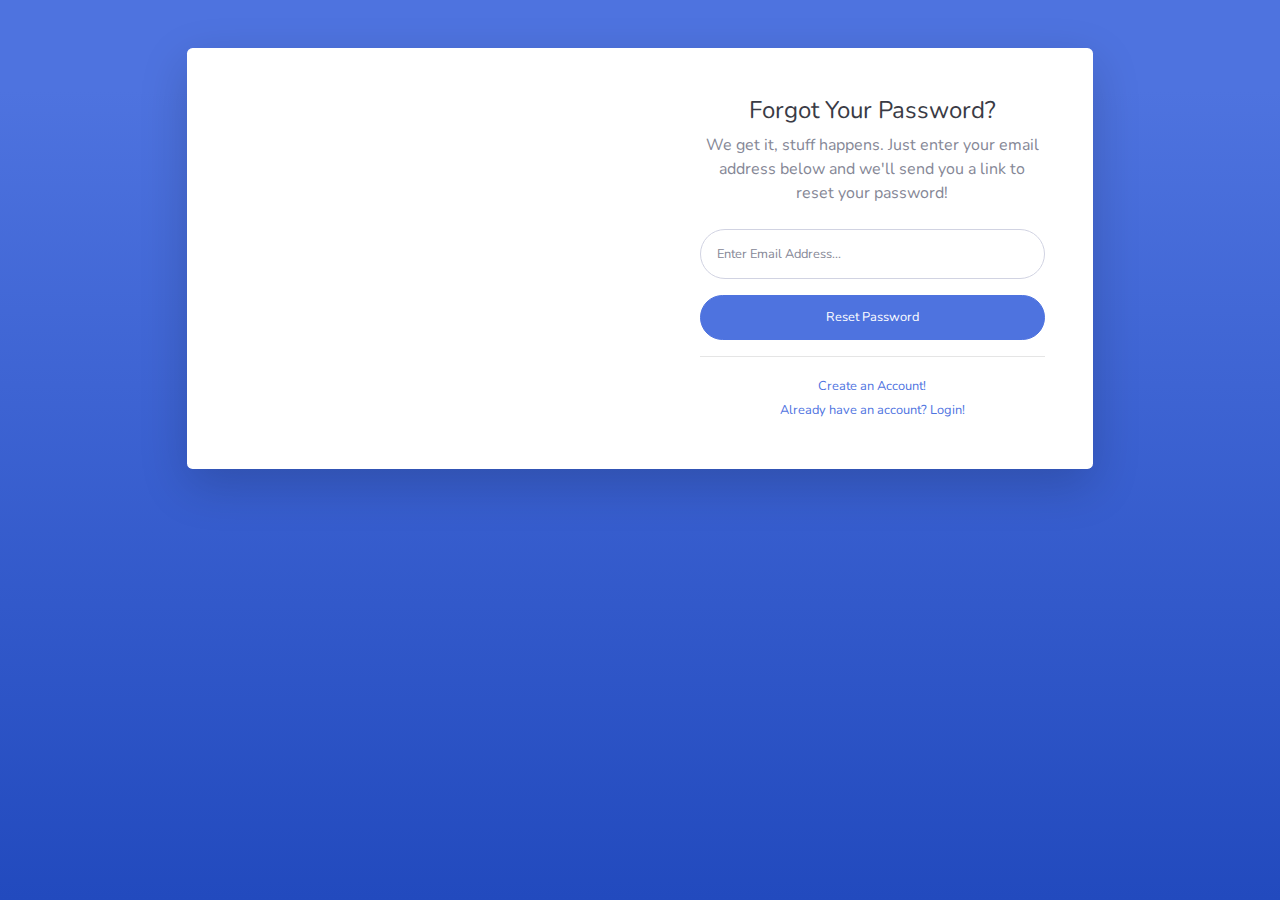
<file: sistema/forgot-password.html>
<!DOCTYPE html>
<html lang="en">

<head>

    <meta charset="utf-8">
    <meta http-equiv="X-UA-Compatible" content="IE=edge">
    <meta name="viewport" content="width=device-width, initial-scale=1, shrink-to-fit=no">
    <meta name="description" content="">
    <meta name="author" content="">

    <title>SB Admin 2 - Forgot Password</title>

    <!-- Custom fonts for this template-->
    <link href="vendor/fontawesome-free/css/all.min.css" rel="stylesheet" type="text/css">
    <link
        href="https://fonts.googleapis.com/css?family=Nunito:200,200i,300,300i,400,400i,600,600i,700,700i,800,800i,900,900i"
        rel="stylesheet">

    <!-- Custom styles for this template-->
    <link href="css/sb-admin-2.min.css" rel="stylesheet">

</head>

<body class="bg-gradient-primary">

    <div class="container">

        <!-- Outer Row -->
        <div class="row justify-content-center">

            <div class="col-xl-10 col-lg-12 col-md-9">

                <div class="card o-hidden border-0 shadow-lg my-5">
                    <div class="card-body p-0">
                        <!-- Nested Row within Card Body -->
                        <div class="row">
                            <div class="col-lg-6 d-none d-lg-block bg-password-image"></div>
                            <div class="col-lg-6">
                                <div class="p-5">
                                    <div class="text-center">
                                        <h1 class="h4 text-gray-900 mb-2">Forgot Your Password?</h1>
                                        <p class="mb-4">We get it, stuff happens. Just enter your email address below
                                            and we'll send you a link to reset your password!</p>
                                    </div>
                                    <form class="user">
                                        <div class="form-group">
                                            <input type="email" class="form-control form-control-user"
                                                id="exampleInputEmail" aria-describedby="emailHelp"
                                                placeholder="Enter Email Address...">
                                        </div>
                                        <a href="login.html" class="btn btn-primary btn-user btn-block">
                                            Reset Password
                                        </a>
                                    </form>
                                    <hr>
                                    <div class="text-center">
                                        <a class="small" href="register.html">Create an Account!</a>
                                    </div>
                                    <div class="text-center">
                                        <a class="small" href="login.html">Already have an account? Login!</a>
                                    </div>
                                </div>
                            </div>
                        </div>
                    </div>
                </div>

            </div>

        </div>

    </div>

    <!-- Bootstrap core JavaScript-->
    <script src="vendor/jquery/jquery.min.js"></script>
    <script src="vendor/bootstrap/js/bootstrap.bundle.min.js"></script>

    <!-- Core plugin JavaScript-->
    <script src="vendor/jquery-easing/jquery.easing.min.js"></script>

    <!-- Custom scripts for all pages-->
    <script src="js/sb-admin-2.min.js"></script>

</body>

</html>
</file>
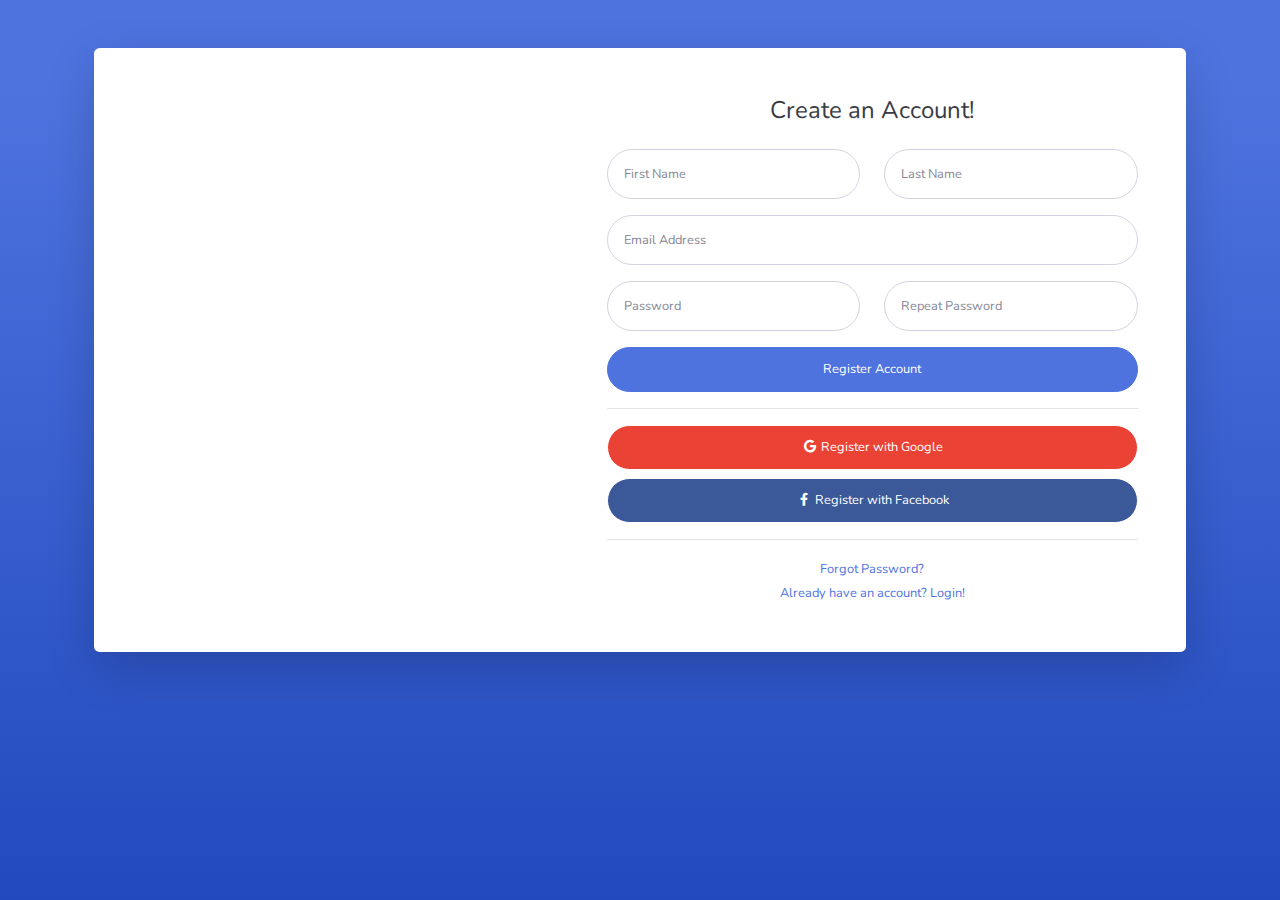
<file: sistema/register.html>
<!DOCTYPE html>
<html lang="en">

<head>

    <meta charset="utf-8">
    <meta http-equiv="X-UA-Compatible" content="IE=edge">
    <meta name="viewport" content="width=device-width, initial-scale=1, shrink-to-fit=no">
    <meta name="description" content="">
    <meta name="author" content="">

    <title>SB Admin 2 - Register</title>

    <!-- Custom fonts for this template-->
    <link href="vendor/fontawesome-free/css/all.min.css" rel="stylesheet" type="text/css">
    <link
        href="https://fonts.googleapis.com/css?family=Nunito:200,200i,300,300i,400,400i,600,600i,700,700i,800,800i,900,900i"
        rel="stylesheet">

    <!-- Custom styles for this template-->
    <link href="css/sb-admin-2.min.css" rel="stylesheet">

</head>

<body class="bg-gradient-primary">

    <div class="container">

        <div class="card o-hidden border-0 shadow-lg my-5">
            <div class="card-body p-0">
                <!-- Nested Row within Card Body -->
                <div class="row">
                    <div class="col-lg-5 d-none d-lg-block bg-register-image"></div>
                    <div class="col-lg-7">
                        <div class="p-5">
                            <div class="text-center">
                                <h1 class="h4 text-gray-900 mb-4">Create an Account!</h1>
                            </div>
                            <form class="user">
                                <div class="form-group row">
                                    <div class="col-sm-6 mb-3 mb-sm-0">
                                        <input type="text" class="form-control form-control-user" id="exampleFirstName"
                                            placeholder="First Name">
                                    </div>
                                    <div class="col-sm-6">
                                        <input type="text" class="form-control form-control-user" id="exampleLastName"
                                            placeholder="Last Name">
                                    </div>
                                </div>
                                <div class="form-group">
                                    <input type="email" class="form-control form-control-user" id="exampleInputEmail"
                                        placeholder="Email Address">
                                </div>
                                <div class="form-group row">
                                    <div class="col-sm-6 mb-3 mb-sm-0">
                                        <input type="password" class="form-control form-control-user"
                                            id="exampleInputPassword" placeholder="Password">
                                    </div>
                                    <div class="col-sm-6">
                                        <input type="password" class="form-control form-control-user"
                                            id="exampleRepeatPassword" placeholder="Repeat Password">
                                    </div>
                                </div>
                                <a href="login.html" class="btn btn-primary btn-user btn-block">
                                    Register Account
                                </a>
                                <hr>
                                <a href="index.html" class="btn btn-google btn-user btn-block">
                                    <i class="fab fa-google fa-fw"></i> Register with Google
                                </a>
                                <a href="index.html" class="btn btn-facebook btn-user btn-block">
                                    <i class="fab fa-facebook-f fa-fw"></i> Register with Facebook
                                </a>
                            </form>
                            <hr>
                            <div class="text-center">
                                <a class="small" href="forgot-password.html">Forgot Password?</a>
                            </div>
                            <div class="text-center">
                                <a class="small" href="login.html">Already have an account? Login!</a>
                            </div>
                        </div>
                    </div>
                </div>
            </div>
        </div>

    </div>

    <!-- Bootstrap core JavaScript-->
    <script src="vendor/jquery/jquery.min.js"></script>
    <script src="vendor/bootstrap/js/bootstrap.bundle.min.js"></script>

    <!-- Core plugin JavaScript-->
    <script src="vendor/jquery-easing/jquery.easing.min.js"></script>

    <!-- Custom scripts for all pages-->
    <script src="js/sb-admin-2.min.js"></script>

</body>

</html>
</file>
